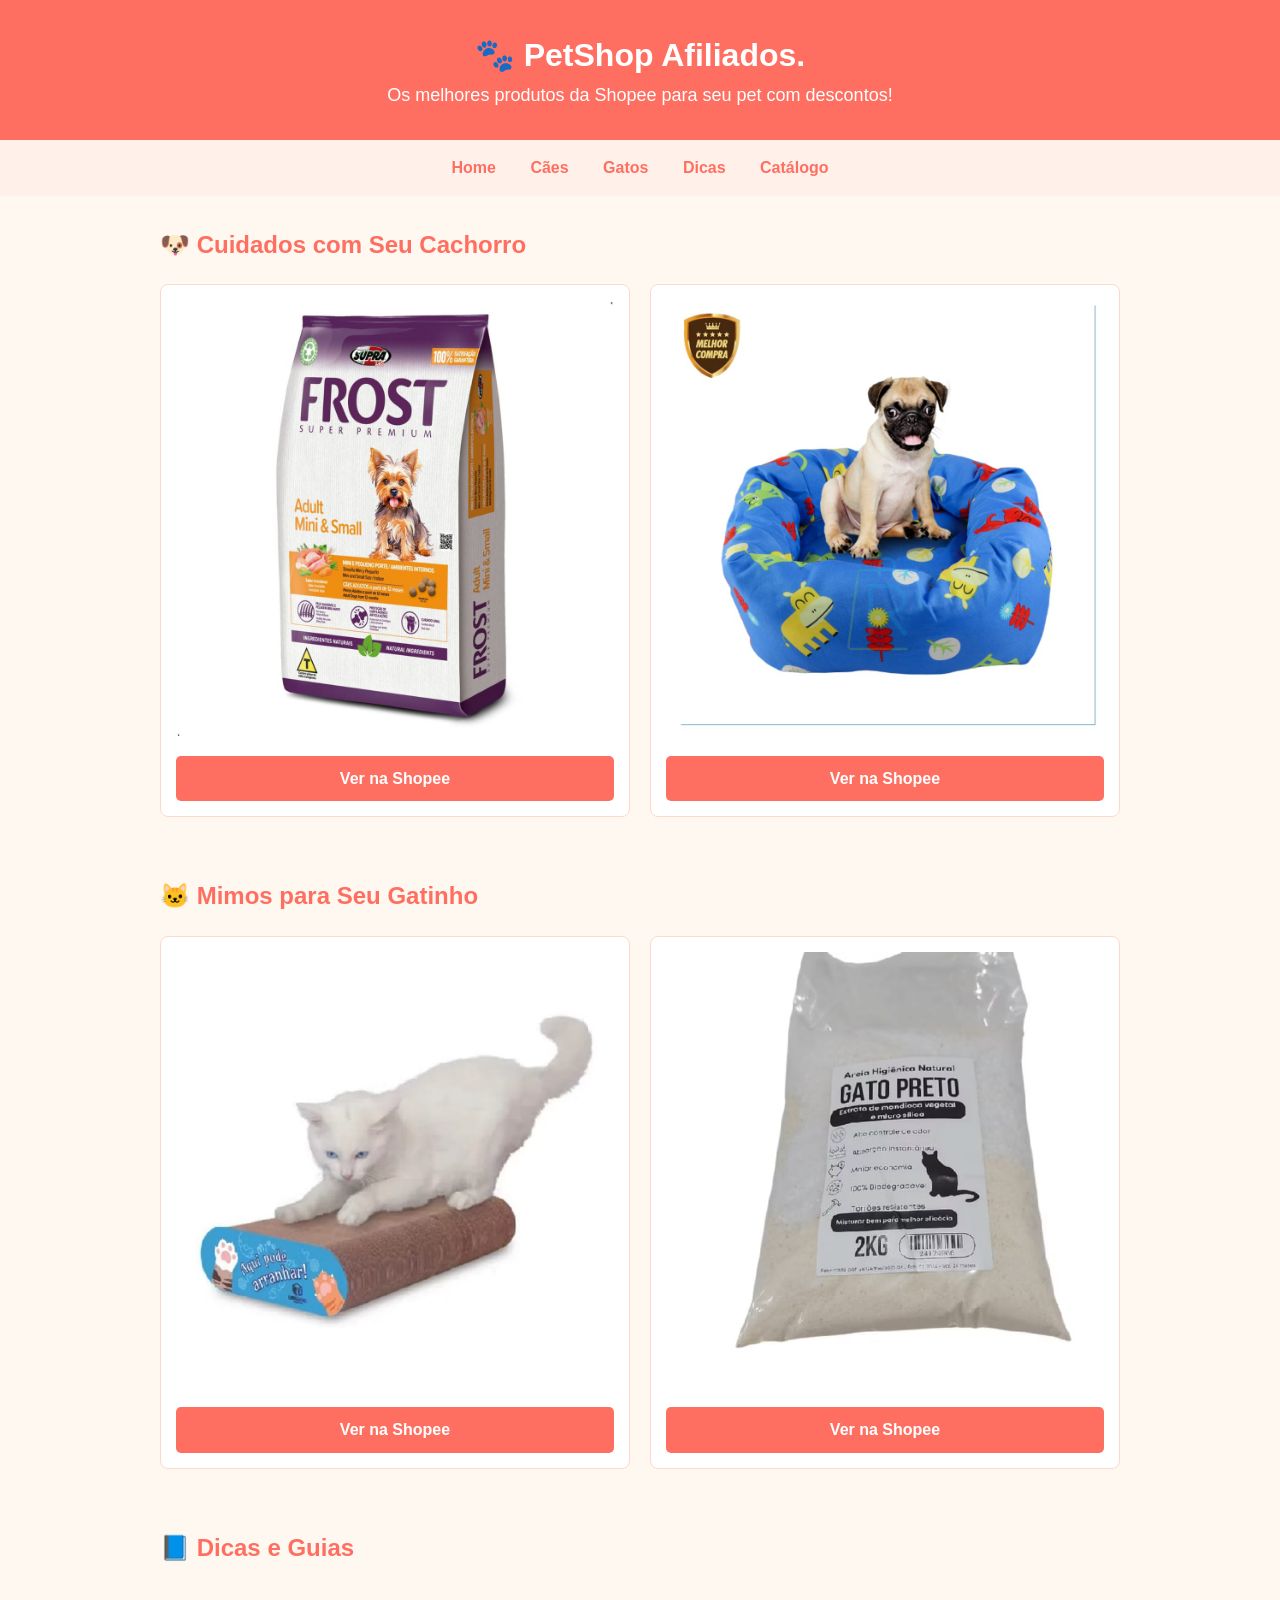
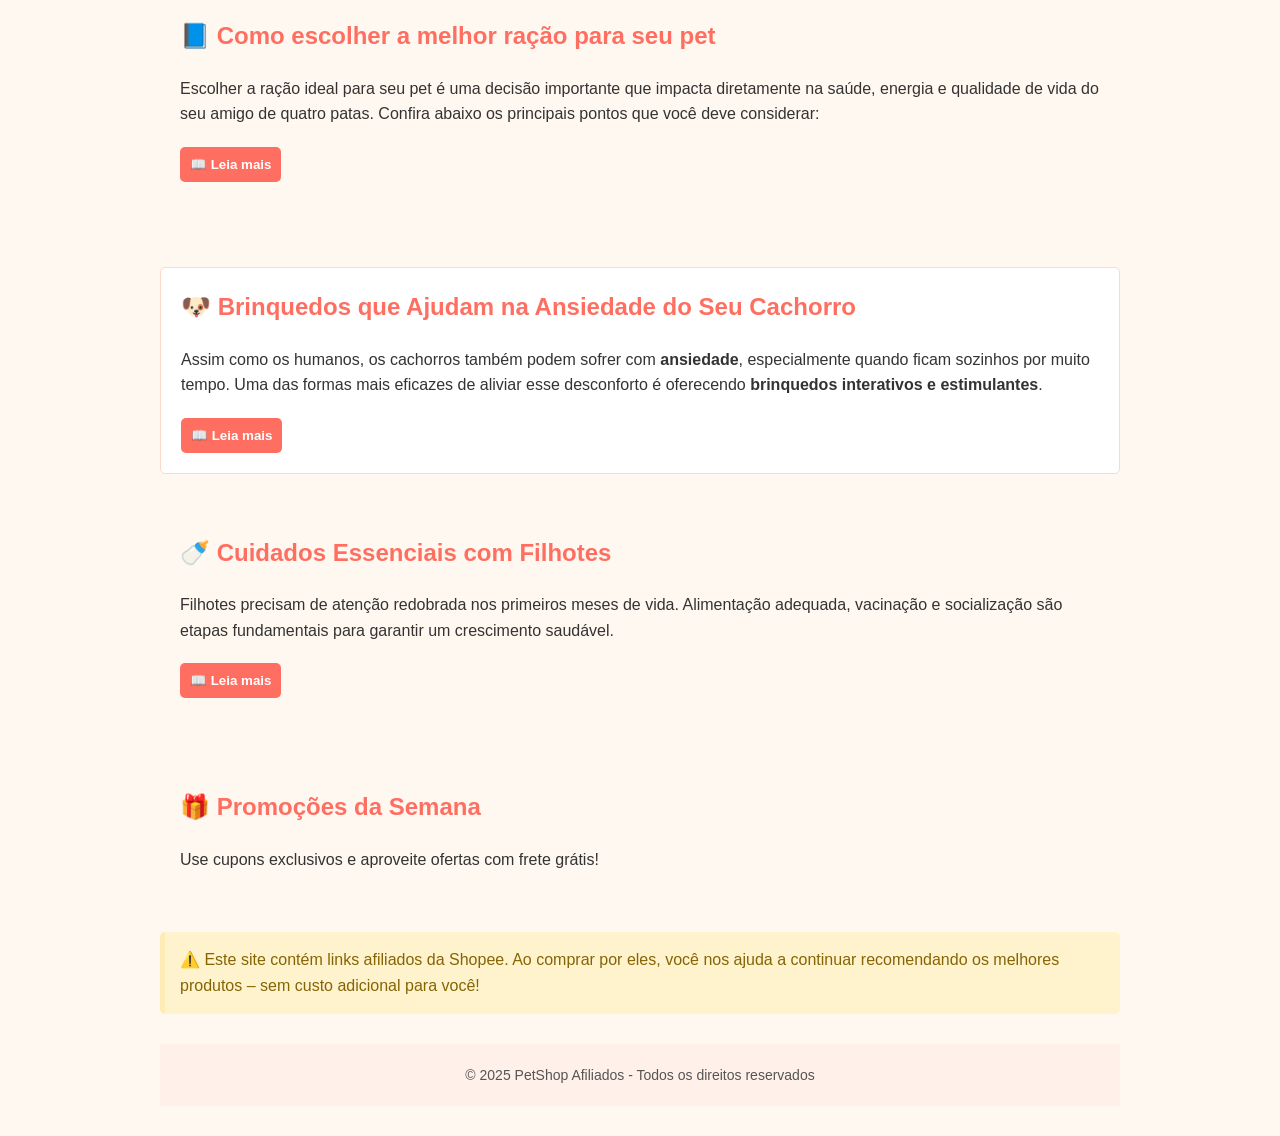
<file: SitePET/index.html>
<!DOCTYPE html>
<html lang="pt-br">

<head>
  <meta charset="UTF-8">
  <meta name="viewport" content="width=device-width, initial-scale=1.0">
  <link rel="stylesheet" href="./style.css">
  <title>PetShop Afiliados - Shopee</title>

</head>
<script src="./interacao.js"></script>

<body>

  <header>
    <h1>🐾 PetShop Afiliados.</h1>
    <p>Os melhores produtos da Shopee para seu pet com descontos!</p>
  </header>

  <nav>
    <a href="#Home">Home</a>
    <a href="#caes">Cães</a>
    <a href="#gatos">Gatos</a>
    <a href="#dicas">Dicas</a>
    <a href="./catalogo.html">Catálogo</a>
  </nav>


  <section id="caes">
    <h2>🐶 Cuidados com Seu Cachorro</h2>
    <div class="product-grid">
      <div class="product">
        <img src="./imgcão/Imagem do WhatsApp de 2025-04-05 à(s) 05.30.17_ccf2fe37.jpg" alt="Ração Premium">
        <a href="https://s.shopee.com.br/30aQKNV6IM?share_channel_code=1">Ver na Shopee</a>
      </div>
      <div class="product">
        <img src="./imgcão/Imagem do WhatsApp de 2025-04-05 à(s) 05.46.05_65259f8a.jpg" alt="Cama Pet">
        <a href="https://s.shopee.com.br/8pYDHyQg5J?share_channel_code=1">Ver na Shopee</a>
      </div>
    </div>
  </section>

  <section id="gatos">
    <h2>🐱 Mimos para Seu Gatinho</h2>
    <div class="product-grid">
      <div class="product">

        <img src="./imgcão/arranhador3.jpg" alt="Arranhador">
        <a href="https://s.shopee.com.br/706Z7PahCT?share_channel_code=1">Ver na Shopee</a>
      </div>
      <div class="product">
        <img src="./imgcão/areia_gato.jpg" alt="Areia Higiênica">
        <a href="https://cutt.ly/areia_gato">Ver na Shopee</a>
      </div>
    </div>
  </section>

  <section id="dicas">
    <h2>📘 Dicas e Guias</h2>

    <section id="dica-racao" style="margin-bottom: 30px;">
      <h2>📘 Como escolher a melhor ração para seu pet</h2>
      <div class="resumo">
        <p>Escolher a ração ideal para seu pet é uma decisão importante que impacta diretamente na saúde, energia e
          qualidade de vida do seu amigo de quatro patas. Confira abaixo os principais pontos que você deve considerar:
        </p>
        <button class="btn-leia-mais" onclick="toggleConteudo('conteudo-racao', 'btn-leia-mais')">📖 Leia mais</button>
      </div>

      <div id="conteudo-racao" style="display: none; margin-top: 15px;">
        <h3>✅ 1. Idade do Pet</h3>
        <p>Animais têm necessidades diferentes em cada fase da vida: filhotes, adultos e idosos.</p>

        <h3>✅ 2. Porte e Raça</h3>
        <p>Pets de pequeno porte precisam de grãos menores; os de grande porte precisam de suplementos articulares.</p>

        <h3>✅ 3. Condições de Saúde</h3>
        <p>Há rações específicas para alergias, obesidade, problemas renais, entre outros.</p>

        <h3>✅ 4. Ingredientes</h3>
        <p>Dê preferência para rações com proteína animal como primeiro ingrediente e sem corantes.</p>

        <h3>✅ 5. Reputação da Marca</h3>
        <p>Opte por marcas bem avaliadas e confiáveis.</p>

        <h3>📦 Onde Comprar?</h3>
        <p>Na Shopee você encontra diversas opções com ótimos preços:</p>
        <ul>
          <li><a href="#">Ração Golden Fórmula para Cães Adultos</a></li>
          <li><a href="#">Premier Golden Pet Filhotes Raças Pequenas</a></li>
          <li><a href="#">Whiskas Castrados Adultos 10kg</a></li>
        </ul>

        <h3>❤️ Dica Final</h3>
        <p>Faça a transição da ração antiga para a nova em até 7 dias, misturando as duas gradualmente.</p>
      </div>
    </section>

    <br>
    <main>


      <section id="dicas-ansiedade" style="margin-bottom: 30px;">
        <h2>🐶 Brinquedos que Ajudam na Ansiedade do Seu Cachorro</h2>
        <div class="resumo">
          <p>Assim como os humanos, os cachorros também podem sofrer com <strong>ansiedade</strong>, especialmente
            quando ficam sozinhos por muito tempo. Uma das formas mais eficazes de aliviar esse desconforto é
            oferecendo <strong>brinquedos interativos e estimulantes</strong>.</p>
          <button class="btn-leia-mais" onclick="toggleConteudo('conteudo-ansiedade')">📖 Leia mais</button>
        </div>

        <div id="conteudo-ansiedade" style="display: none; margin-top: 15px;">

          
          <h3>✅ 1. Brinquedos Recheáveis (Kong e similares)</h3>
          <p>Permitem colocar petiscos dentro, desafiando o cão a conseguir a comida. Isso estimula o cérebro e mantém
            o pet ocupado.</p>
          <a href="#">🛒 Veja modelos na Shopee</a>

          <h3>✅ 2. Mordedores com Texturas</h3>
          <p>Além de aliviar o estresse, ajudam na limpeza dos dentes. Prefira modelos em borracha ou com cerdas.</p>
          <a href="#">🛒 Mordedores de borracha para cães</a>

          <h3>✅ 3. Tapetes Olfativos</h3>
          <p>O cão precisa farejar para encontrar os petiscos escondidos. Ideal para cães agitados.</p>
          <a href="#">🛒 Tapete olfativo para cães</a>

          <h3>✅ 4. Pelúcias com apito (ou sem)</h3>
          <p>Ótimas companhias para pets que ficam sozinhos. Com som ou cheiro familiar, ajudam a acalmar.</p>
          <a href="#">🛒 Pelúcias interativas para pets</a>

          <h3>✅ 5. Brinquedos com Movimento ou Som</h3>
          <p>Brinquedos automatizados ou com som mantêm o cão curioso e entretido mesmo sem interação humana.</p>
          <a href="#">🛒 Brinquedo automático para cães</a>

          <h3>❤️ Dica Extra:</h3>
          <p>Varie os brinquedos a cada semana para manter o interesse do seu pet e evitar o tédio.</p>
        </div>
      </section>
    </main>

    <section id="dica-filhotes" style="margin-bottom: 30px;">
      <h2>🍼 Cuidados Essenciais com Filhotes</h2>
      <div class="resumo">
        <p>Filhotes precisam de atenção redobrada nos primeiros meses de vida. Alimentação adequada, vacinação e
          socialização são etapas fundamentais para garantir um crescimento saudável.</p>
        <button class="btn-leia-mais" onclick="toggleConteudo('conteudo-filhotes')">📖 Leia mais</button>
      </div>

      <div id="conteudo-filhotes" style="display: none; margin-top: 15px;">
        <h3>✅ 1. Alimentação Correta</h3>
        <p>Ofereça rações específicas para filhotes, ricas em nutrientes que auxiliam no desenvolvimento ósseo e
          imunológico.</p>

        <h3>✅ 2. Vacinação e Vermifugação</h3>
        <p>Siga o calendário de vacinas indicado pelo veterinário. A vermifugação também é essencial nos primeiros
          meses.</p>

        <h3>✅ 3. Acompanhamento Veterinário</h3>
        <p>Realize consultas regulares para monitorar o crescimento e prevenir doenças.</p>

        <h3>✅ 4. Socialização</h3>
        <p>Apresente o filhote a diferentes ambientes, pessoas e outros pets para estimular comportamentos equilibrados.
        </p>

        <h3>✅ 5. Enriquecimento Ambiental</h3>
        <p>Use brinquedos, mordedores e estímulos visuais e sonoros para manter o filhote ativo e saudável.</p>

        <h3>📦 Produtos Recomendados</h3>
        <ul>
          <li><a href="#">Ração Premier Pet Filhotes</a></li>
          <li><a href="#">Tapete Higiênico para Filhotes</a></li>
          <li><a href="#">Kit de Brinquedos para Cães Novos</a></li>
        </ul>

        <h3>❤️ Dica Final</h3>
        <p>Dedique tempo de qualidade ao seu filhote. A criação com carinho e rotina faz toda a diferença no
          comportamento futuro.</p>
      </div>
    </section>



    <section id="promocoes">
      <h2>🎁 Promoções da Semana</h2>
      <p>Use cupons exclusivos e aproveite ofertas com frete grátis!</p>
    </section>

    <section class="alert">
      ⚠️ Este site contém links afiliados da Shopee. Ao comprar por eles, você nos ajuda a continuar recomendando os
      melhores produtos – sem custo adicional para você!
    </section>

    <footer>
      © 2025 PetShop Afiliados - Todos os direitos reservados
    </footer>

</body>

</html>
</file>
<file: SitePET/style.css>
/* Reset básico */
* {
    margin: 0;
    padding: 0;
    box-sizing: border-box;
  }
  
  body {
    font-family: Arial, sans-serif;
    background-color: #fff8f0;
    color: #333;
    line-height: 1.6;
  }
  
  header {
    background-color: #ff6f61;
    color: white;
    padding: 30px 20px;
    text-align: center;
  }
  
  header h1 {
    font-size: 32px;
  }
  
  header p {
    font-size: 18px;
  }
  
  nav {
    background-color: #fff0ea;
    text-align: center;
    padding: 15px 0;
  }
  
  nav a {
    margin: 0 15px;
    text-decoration: none;
    color: #ff6f61;
    font-weight: bold;
  }
  
  nav a:hover {
    opacity: 0.6;
    transition: 0.3s;
  }
  
  section {
    padding: 30px 20px;
    max-width: 1000px;
    margin: auto;
  }
  
  section h2 {
    color: #ff6f61;
    margin-bottom: 20px;
  }
  


  .product-grid {
    display: grid;
    grid-template-columns: repeat(auto-fit, minmax(220px, 1fr));
    gap: 20px;
    margin-top: 20px;
  }
  
  .product {
    border: 1px solid #ffd8cc;
    border-radius: 8px;
    padding: 15px;
    background-color: white;
    text-align: center;
    transition: opacity 0.3s ease;
  }
  
  .product:hover {
    opacity: 0.8;
  }
  
  .product img {
    max-width: 100%;
    height: auto;
    border-radius: 8px;
  }
  
  .product a {
    display: block;
    margin-top: 10px;
    background-color: #ff6f61;
    color: white;
    text-decoration: none;
    padding: 10px;
    border-radius: 5px;
    font-weight: bold;
  }
  
  .btn-leia-mais {
    cursor: pointer;
    display: inline-block;
    margin-top: 10px;
    background-color: #ff6f61;
    color: white;
    padding: 10px;
    border-radius: 5px;
    border: none;
    font-weight: bold;
    transition: background-color 0.3s ease;
  }
  
  .btn-leia-mais:hover {
    background-color: #e75c4e;
  }
  
  footer {
    background-color: #fff0ea;
    text-align: center;
    padding: 20px;
    font-size: 14px;
    color: #555;
  }
  
  .alert {
    background-color: #fff3cd;
    color: #856404;
    padding: 15px;
    border-left: 5px solid #ffecb5;
    margin: 30px 0;
    border-radius: 5px;
  
  }

 
 .alert:hover {
  font-size: 20px;
  background-color: rgb(219, 191, 29);
  color: #333;
  transition: 0.3s;
  border-radius: 15px;
  cursor: crosshair;
  font: bold;
  text-shadow: 0 0 10px ; /* Brilho/glow ao redor do texto */
  font-weight: bold; /* Texto mais nítido */
 }


  .resumo p {
    margin-bottom: 10px;
  }
  
  #conteudo-racao,
  #dicas-ansiedade,
  #conteudo-filhotes {
    background-color: #fff;
    border: 1px solid #ffd8cc;
    border-radius: 5px;
    padding: 20px;
  }
</file>
